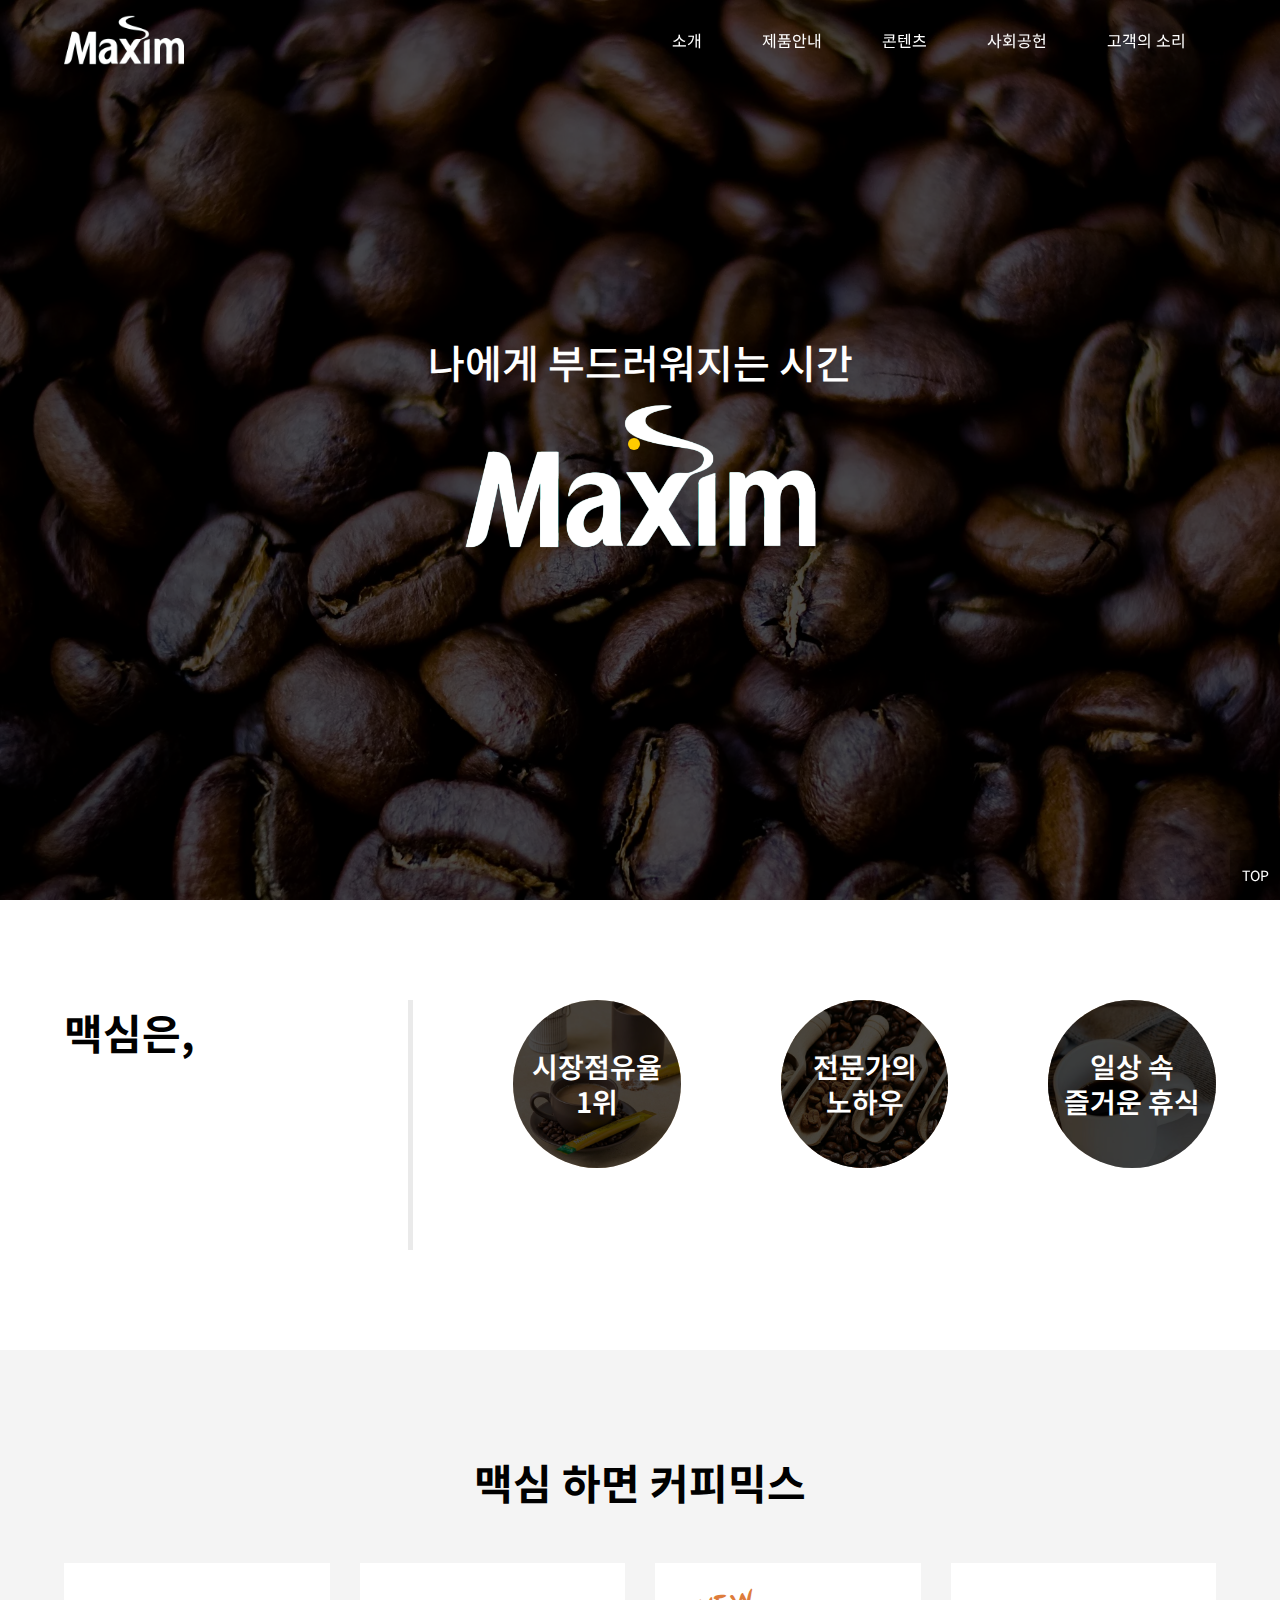
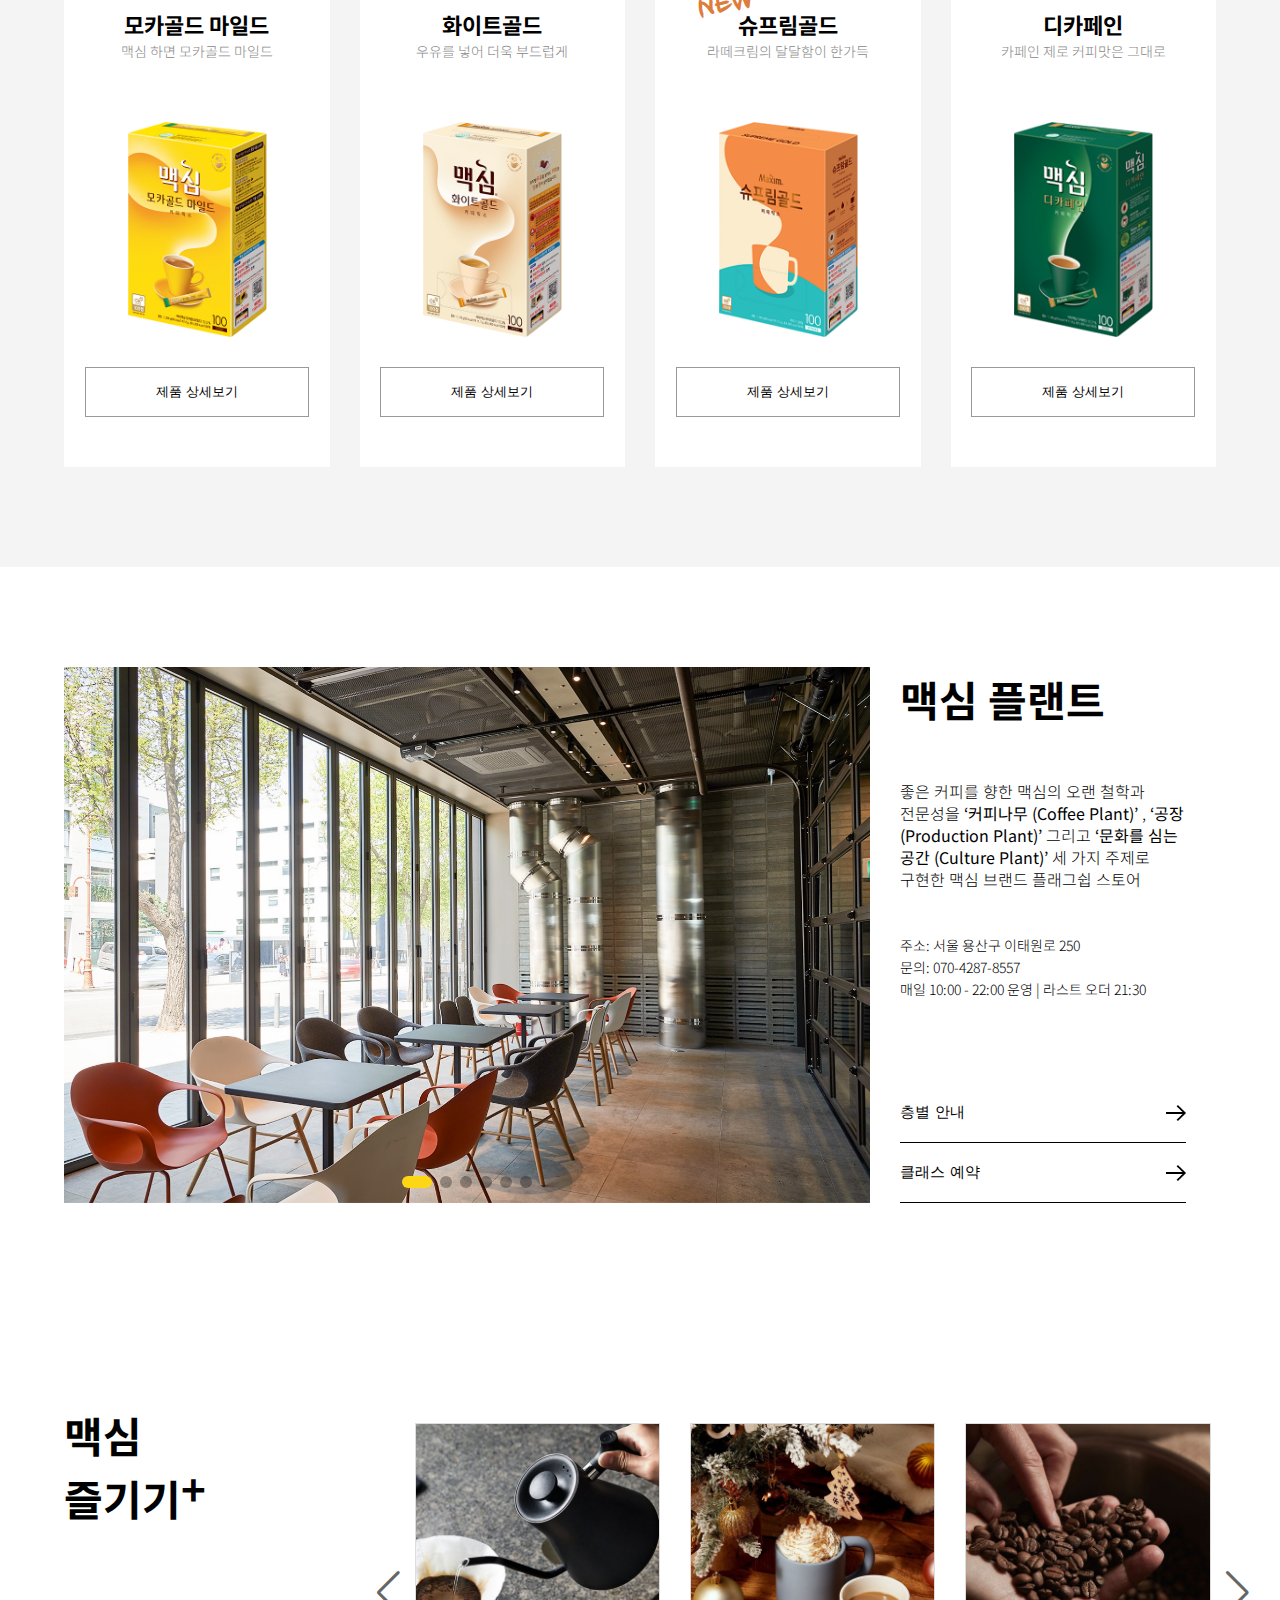
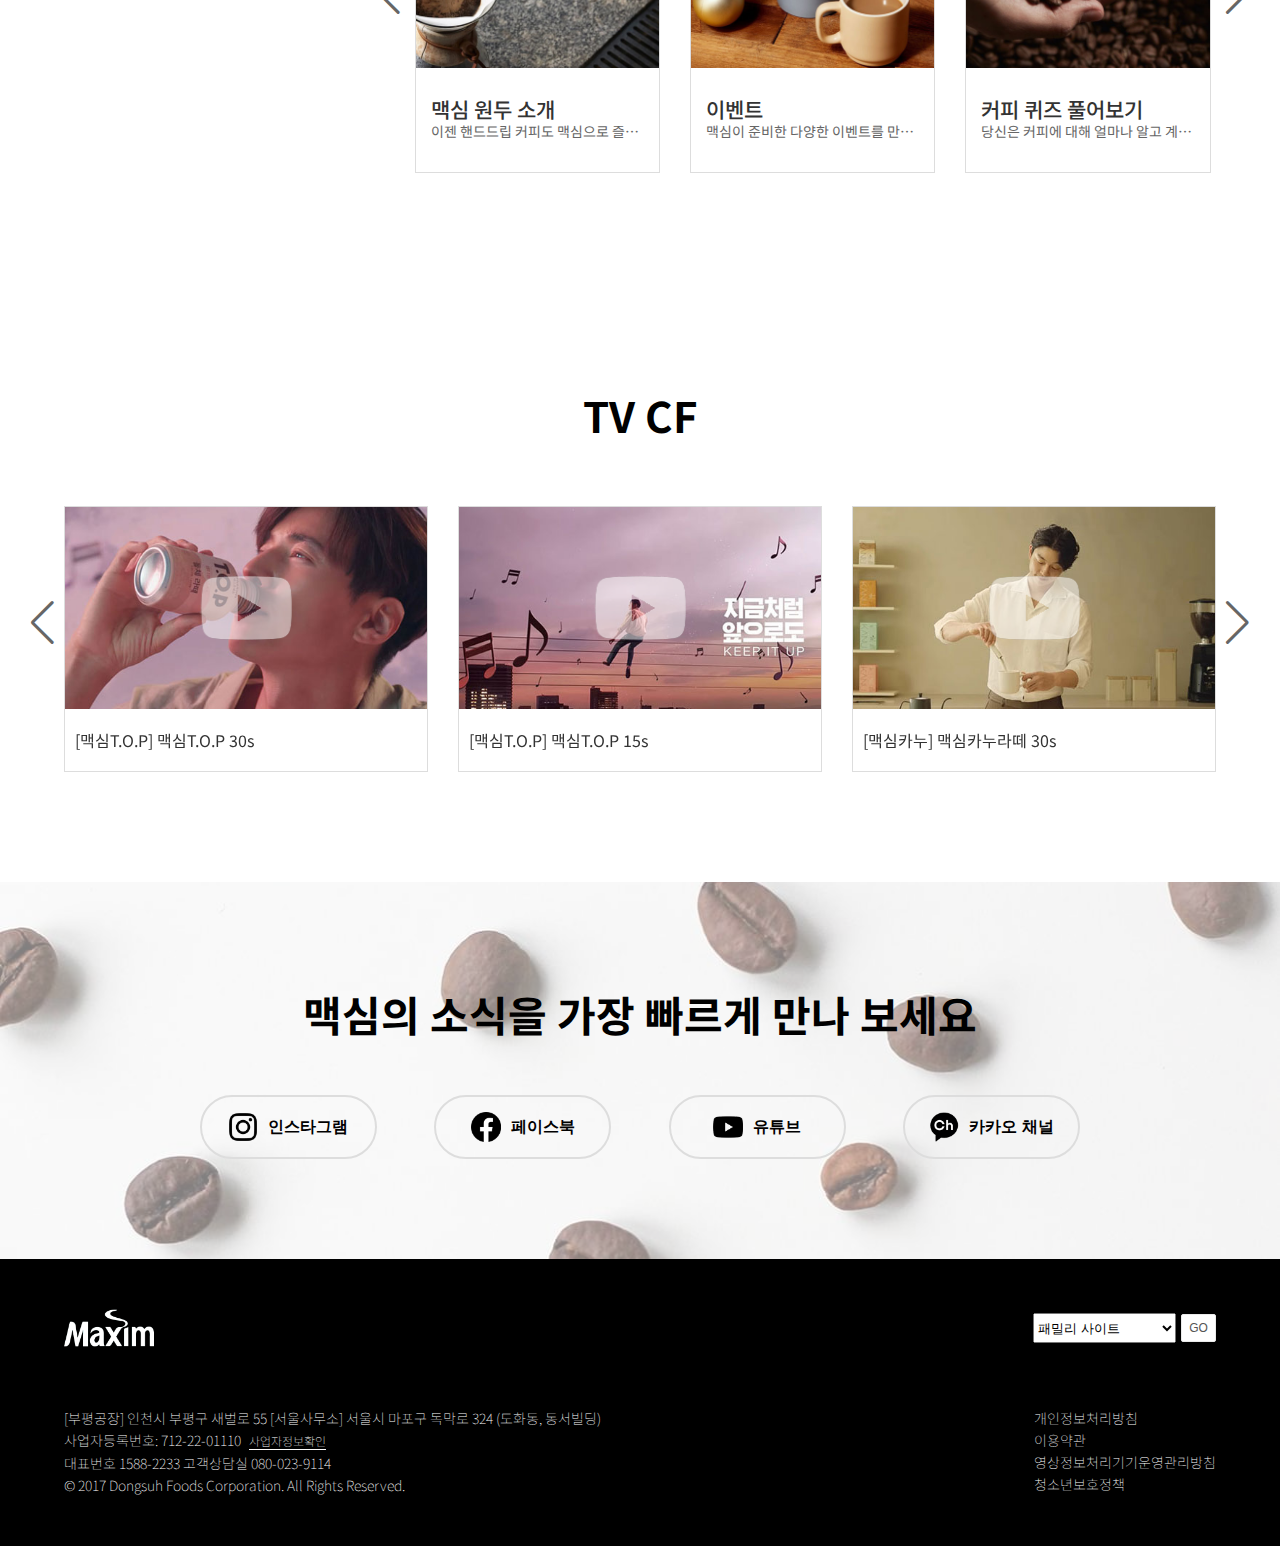
<file: maxim/index.html>
<!DOCTYPE html>
<html lang="en">
<head>
    <meta charset="UTF-8">
    <meta http-equiv="X-UA-Compatible" content="IE=edge">
    <meta name="viewport" content="width=device-width, initial-scale=1.0">
    <title>맥심</title>
    <!-- 스와이퍼 -->
    <link rel="stylesheet" href="https://cdn.jsdelivr.net/npm/swiper@8/swiper-bundle.min.css"/>
    
    <!-- 폰트 -->
    <link href="https://fonts.googleapis.com/css2?family=Noto+Sans+KR:wght@100;300;400;500;700;900&display=swap" rel="stylesheet">
    <link href="https://fonts.googleapis.com/css2?family=Nanum+Brush+Script&display=swap" rel="stylesheet">
    <!-- 
        font-family: 'Noto Sans KR', sans-serif;
        font-family: 'Nanum Brush Script', cursive;
     -->

     <link rel="stylesheet" href="style.css">
</head>
<body>
    <header>
        <div class="container">
            <h1 class="logo"><a href="#"><img src="img/logo_black.png" alt="로고"></a></h1>
            <ul class="gnb">
                <li class="gnb_list">소개
                    <ul class="subgnb">
                        <a href=""><li class="subgnb_list">맥심</li></a>
                        <a href=""><li class="subgnb_list">동서식품</li></a>
                    </ul>
                </li>
                <li class="gnb_list">제품안내
                    <ul class="subgnb">
                        <a href=""><li class="subgnb_list">커피믹스</li></a>
                        <a href=""><li class="subgnb_list">캔커피</li></a>
                        <a href=""><li class="subgnb_list">인스턴트 원두커피</li></a>
                        <a href=""><li class="subgnb_list">원두(분쇄)커피</li></a>
                    </ul>
                </li>
                <li class="gnb_list">콘텐츠
                    <ul class="subgnb">
                        <a href=""><li class="subgnb_list">뉴스</li></a>
                        <a href=""><li class="subgnb_list">이벤트</li></a>
                        <a href=""><li class="subgnb_list">동영상 레시피</li></a>
                        <a href=""><li class="subgnb_list">TV CF</li></a>
                        <a href=""><li class="subgnb_list">웹 매거진</li></a>
                        <a href=""><li class="subgnb_list">커피 클래스</li></a>
                        <a href=""><li class="subgnb_list">커피 테이스트</li></a>
                    </ul>
                </li>
                <li class="gnb_list">사회공헌
                    <ul class="subgnb">
                        <a href=""><li class="subgnb_list">동서문학상</li></a>
                        <a href=""><li class="subgnb_list">동서식품 장학회</li></a>
                        <a href=""><li class="subgnb_list">꿈의 도서관</li></a>
                    </ul>
                </li>
                <li class="gnb_list">고객의 소리
                    <ul class="subgnb">
                        <a href=""><li class="subgnb_list">FAQ</li></a>
                        <a href=""><li class="subgnb_list">제품 관련 문의</li></a>
                        <a href=""><li class="subgnb_list">기타 문의</li></a>
                    </ul>
                </li>
            </ul>
        </div>
    </header>
    <section class="section section1 main">
        <div class="bg_dark"></div>
        <div class="text_box">
            <p>나에게 부드러워지는 시간</p>
            <img src="img/logo_black.png" alt="로고">
        </div>
    </section>

    <section class="section section2">
        <div class="container">
            <div class="left">
                <div class="section_t">
                    <h1>맥심은,</h1>
                </div>
            </div>
            <div class="right">
                <div class="item item1">
                    <div class="img_box">
                        <img src="img/info1.jpg" alt="커피">
                        <div class="text">시장점유율<br>1위</div>
                    </div>
                </div>
                <div class="item item2">
                    <div class="img_box">
                        <img src="img/info2.jpg" alt="커피콩">
                        <div class="text">전문가의<br>노하우</div>
                    </div>
                </div>
                <div class="item item3">
                    <div class="img_box">
                        <img src="img/info3.jpg" alt="커피">
                        <div class="text">일상 속<br>즐거운 휴식</div>
                    </div>
                </div>
            </div>
        </div>
    </section>

    <section class="section section3">
        <div class="container">
            <div class="section_t">
                <h1>맥심 하면 커피믹스</h1>
            </div>
            <div class="box_group">
                <div class="box box1">
                    <h2>모카골드 마일드</h2>
                    <p class="text">맥심 하면 모카골드 마일드</p>
                    <img src="img/product1.png" alt="제품">
                    <button class="btn_more">
                        <div class="btn_bg"></div>
                        <p>제품 상세보기</p>
                    </button>
                </div>
                <div class="box box2">
                    <h2>화이트골드</h2>
                    <p class="text">우유를 넣어 더욱 부드럽게</p>
                    <img src="img/product2.png" alt="제품">
                    <button class="btn_more">
                        <div class="btn_bg"></div>
                        <p>제품 상세보기</p>
                    </button>
                </div>
                <div class="box box3">
                    <h2>
                        <p class="new">NEW</p>
                        슈프림골드
                    </h2>
                    <p class="text">라떼크림의 달달함이 한가득</p>
                    <img src="img/product3.png" alt="제품">
                    <button class="btn_more">
                        <div class="btn_bg"></div>
                        <p>제품 상세보기</p>
                    </button>
                </div>
                <div class="box box4">
                    <h2>디카페인</h2>
                    <p class="text">카페인 제로 커피맛은 그대로</p>
                    <img src="img/product4.png" alt="제품">
                    <button class="btn_more">
                        <div class="btn_bg"></div>
                        <p>제품 상세보기</p>
                    </button>
                </div>
            </div>
        </div>
        <div class="s3_modal_group">
            <div class="s3_modal s3_modal1">
                <div class="btn_close">
                    <div class="bar bar1"></div>
                    <div class="bar bar2"></div>
                </div>
                <div class="row row1">
                    <div class="left">
                        <div class="img_box">
                            <img src="img/product1.png" alt="제품사진">
                        </div>
                    </div>
                    <div class="right">
                        <div class="modal_title">
                            <h2>모카골드 마일드</h2>
                            <p class="p text">누구나 맥심 하면 가장 먼저 떠올릴 제품. 고급 마일드 커피원두를 원하는 소비자들에게 진정한 부드러움을 느낄 수 있도록 해 줍니다. 우유에 함유된 순수 단백질 '카제인'과 코코넛 오일 원료의 크리머로 깊고 풍부한 맛을 냅니다.</p>
                        </div>
                        <div class="info_group">
                            <div class="info1">
                                <h4>영양정보</h4>
                                <div class="p_group">
                                    <p><span class="bold">나트륨</span> 10mg 1%</p>
                                    <p><span class="bold">탄수화물</span> 9g 3%</p>
                                    <p><span class="bold">당류</span> 6g 6%</p>
                                    <p><span class="bold">지방</span> 1.6g 3%</p>
                                    <p><span class="bold">트랜스지방</span> 0g</p>
                                    <p><span class="bold">포화지방</span> 1.6g 11%</p>
                                    <p><span class="bold">콜레스테롤</span> 0mg 0%</p>
                                    <p><span class="bold">단백질</span> 0g 0%</p>
                                </div>
                            </div>
                            <br>
                            <div class="info2">
                                <h4>원재료명</h4>
                                <p>설탕, 식물성크림[물엿, 식물성경화유지{코코넛 오일(인도네시아산, 필리핀산)}, 카제인, 제이인산칼륨, 제삼인산칼슘], 커피(커피원두: 페루산 35%, 콜롬비아산 20%), 우유 함유</p>
                            </div>
                        </div>
                    </div>
                </div>
                <div class="row row2">
                    <iframe width="560" height="315" src="https://www.youtube.com/embed/Z7m-75ns1-k" title="YouTube video player" frameborder="0" allow="accelerometer; autoplay; clipboard-write; encrypted-media; gyroscope; picture-in-picture" allowfullscreen></iframe>
                </div>
            </div>
            <div class="s3_modal s3_modal2">
                <div class="btn_close">
                    <div class="bar bar1"></div>
                    <div class="bar bar2"></div>
                </div>
                <div class="row row1">
                    <div class="left">
                        <div class="img_box">
                            <img src="img/product2.png" alt="제품사진">
                        </div>
                    </div>
                    <div class="right">
                        <div class="modal_title">
                            <h2>화이트골드</h2>
                            <p class="p text">'연아커피'로도 유명한 제품. 우유가 들어가 더욱 고소하고 부드러우면서도, 그에 맞는 원두를 SPR 공법으로 로스팅하여 커피 본연의 맛을 잃지 않았습니다. 설탕의 흡수율을 줄이는 자일로스 슈거와 무지방 우유를 이용하여 맛과 건강 모두를 챙길 수 있는 제품입니다.</p>
                        </div>
                        <div class="info_group">
                            <div class="info1">
                                <h4>영양정보</h4>
                                <div class="p_group">
                                    <p><span class="bold">나트륨</span> 10mg 1%</p>
                                    <p><span class="bold">탄수화물</span> 9g 3%</p>
                                    <p><span class="bold">당류</span> 6g 6%</p>
                                    <p><span class="bold">지방</span> 1.6g 3%</p>
                                    <p><span class="bold">트랜스지방</span> 0g</p>
                                    <p><span class="bold">포화지방</span> 1.6g 11%</p>
                                    <p><span class="bold">콜레스테롤</span> 0mg 0%</p>
                                    <p><span class="bold">단백질</span> 0g 0%</p>
                                </div>
                            </div>
                            <br>
                            <div class="info2">
                                <h4>원재료명</h4>
                                <p>설탕, 식물성크림[물엿, 식물성경화유지{코코넛 오일(인도네시아산, 필리핀산)}, 카제인, 제이인산칼륨, 제삼인산칼슘], 커피(커피원두: 페루산 35%, 콜롬비아산 20%), 우유 함유</p>
                            </div>
                        </div>
                    </div>
                </div>
                <div class="row row2">
                    <iframe width="560" height="315" src="https://www.youtube.com/embed/dren6bMxd_I" title="YouTube video player" frameborder="0" allow="accelerometer; autoplay; clipboard-write; encrypted-media; gyroscope; picture-in-picture" allowfullscreen></iframe>
                </div>
            </div>
            <div class="s3_modal s3_modal3">
                <div class="btn_close">
                    <div class="bar bar1"></div>
                    <div class="bar bar2"></div>
                </div>
                <div class="row row1">
                    <div class="left">
                        <div class="img_box">
                            <img src="img/product3.png" alt="제품사진">
                        </div>
                    </div>
                    <div class="right">
                        <div class="modal_title">
                            <h2>슈프림골드</h2>
                            <p class="p text">9년 만에 출시한 맥심의 커피믹스 신제품. 다크로스팅한 원두로 커피 맛과 향의 강도를 높이고 신선한 라떼크림을 더해 더 깊고 부드러우면서 달콤함까지 더했습니다.</p>
                        </div>
                        <div class="info_group">
                            <div class="info1">
                                <h4>영양정보</h4>
                                <div class="p_group">
                                    <p><span class="bold">나트륨</span> 10mg 1%</p>
                                    <p><span class="bold">탄수화물</span> 9g 3%</p>
                                    <p><span class="bold">당류</span> 6g 6%</p>
                                    <p><span class="bold">지방</span> 1.6g 3%</p>
                                    <p><span class="bold">트랜스지방</span> 0g</p>
                                    <p><span class="bold">포화지방</span> 1.6g 11%</p>
                                    <p><span class="bold">콜레스테롤</span> 0mg 0%</p>
                                    <p><span class="bold">단백질</span> 0g 0%</p>
                                </div>
                            </div>
                            <br>
                            <div class="info2">
                                <h4>원재료명</h4>
                                <p>설탕, 식물성크림[물엿, 식물성경화유지{코코넛 오일(인도네시아산, 필리핀산)}, 카제인, 제이인산칼륨, 제삼인산칼슘], 커피(커피원두: 페루산 35%, 콜롬비아산 20%), 우유 함유</p>
                            </div>
                        </div>
                    </div>
                </div>
                <div class="row row2">
                    <iframe width="560" height="315" src="https://www.youtube.com/embed/phm8lY7QUio" title="YouTube video player" frameborder="0" allow="accelerometer; autoplay; clipboard-write; encrypted-media; gyroscope; picture-in-picture" allowfullscreen></iframe>
                </div>
            </div>
            <div class="s3_modal s3_modal4">
                <div class="btn_close">
                    <div class="bar bar1"></div>
                    <div class="bar bar2"></div>
                </div>
                <div class="row row1">
                    <div class="left">
                        <div class="img_box">
                            <img src="img/product4.png" alt="제품사진">
                        </div>
                    </div>
                    <div class="right">
                        <div class="modal_title">
                            <h2>디카페인</h2>
                            <p class="p text">커피 고유의 맛과 향은 그대로 지니고 있으면서, 최첨단 카페인 제거공법인 탄소 이용 초임계 추출법 공정으로 카페인을 제거했습니다. 커피 고유의 맛과 향을 그대로 지니고 있어 카페인에 민감한 소비자분들도 부담 없이 즐기실 수 있습니다.</p>
                        </div>
                        <div class="info_group">
                            <div class="info1">
                                <h4>영양정보</h4>
                                <div class="p_group">
                                    <p><span class="bold">나트륨</span> 10mg 1%</p>
                                    <p><span class="bold">탄수화물</span> 9g 3%</p>
                                    <p><span class="bold">당류</span> 6g 6%</p>
                                    <p><span class="bold">지방</span> 1.6g 3%</p>
                                    <p><span class="bold">트랜스지방</span> 0g</p>
                                    <p><span class="bold">포화지방</span> 1.6g 11%</p>
                                    <p><span class="bold">콜레스테롤</span> 0mg 0%</p>
                                    <p><span class="bold">단백질</span> 0g 0%</p>
                                </div>
                            </div>
                            <br>
                            <div class="info2">
                                <h4>원재료명</h4>
                                <p>설탕, 식물성크림[물엿, 식물성경화유지{코코넛 오일(인도네시아산, 필리핀산)}, 카제인, 제이인산칼륨, 제삼인산칼슘], 커피(커피원두: 페루산 35%, 콜롬비아산 20%), 우유 함유</p>
                            </div>
                        </div>
                    </div>
                </div>
                <div class="row row2">
                    <iframe width="560" height="315" src="https://www.youtube.com/embed/RutvSOI3fOU" title="YouTube video player" frameborder="0" allow="accelerometer; autoplay; clipboard-write; encrypted-media; gyroscope; picture-in-picture" allowfullscreen></iframe>
                </div>
            </div>
        </div>
    </section>

    <section class="section section4">
        <div class="container">
            <div class="cont_wrap">
                <div class="swiper plant_swiper">
                    <div class="swiper-wrapper">
                      <div class="swiper-slide"><img src="img/plant1.jpg" alt="맥심플랜트"></div>
                      <div class="swiper-slide"><img src="img/plant2.jpg" alt="맥심플랜트"></div>
                      <div class="swiper-slide"><img src="img/plant3.jpg" alt="맥심플랜트"></div>
                      <div class="swiper-slide"><img src="img/plant4.jpg" alt="맥심플랜트"></div>
                      <div class="swiper-slide"><img src="img/plant5.jpg" alt="맥심플랜트"></div>
                      <div class="swiper-slide"><img src="img/plant6.jpg" alt="맥심플랜트"></div>
                      ...
                    </div>

                    <div class="swiper-pagination"></div>
                </div>
                <div class="right">
                    <div class="text_box">
                        <div class="section_t">
                            <h1>맥심 플랜트</h1>
                        </div>
                        <p class="text">
                            좋은 커피를 향한 맥심의 오랜 철학과 전문성을
                            <strong>‘커피나무 (Coffee Plant)’</strong> , <strong>‘공장 (Production Plant)’</strong> 그리고 <strong>‘문화를 심는 공간 (Culture Plant)’</strong>
                            세 가지 주제로 구현한 맥심 브랜드 플래그쉽 스토어
                            <br><br><br>
                            <div class="plant_info">
                                주소: 서울 용산구 이태원로 250<br>
                                문의: 070-4287-8557<br>
                                매일 10:00 - 22:00 운영 | 라스트 오더 21:30
                            </div>
                        </p>
                    </div>
                    <div class="btn_group">
                        <button class="btn btn_floor">층별 안내<img src="img/btn_arrow_next.png" alt="화살표"></span></button>
                        <button class="btn btn_reserve">클래스 예약<img src="img/btn_arrow_next.png" alt="화살표"></span></button>
                    </div>
                </div>
            </div>
        </div>
    </section>

    <section class="section section5">
        <div class="container">
            <div class="left">
                <div class="section_t">
                    <h1><span>맥심<br>즐기기</span><span class="plus_icon">+</span></h1>
                </div>
            </div>
            <div class="right">
                <div class="swiper maximplus_swiper">
                    <div class="swiper-wrapper">
                        <div class="swiper-slide">
                            <div class="img_box"><img src="img/maximplus_1.jpg" alt=""></div>
                            <div class="text_box">
                                <h2>맥심 원두 소개</h2>
                                <p>이젠 핸드드립 커피도 맥심으로 즐기자!</p>
                            </div>
                        </div>
                        <div class="swiper-slide">
                            <div class="img_box"><img src="img/maximplus_2.jpg" alt=""></div>
                            <div class="text_box">
                                <h2>이벤트</h2>
                                <p>맥심이 준비한 다양한 이벤트를 만나 보세요.</p>
                            </div>
                        </div>
                        <div class="swiper-slide">
                            <div class="img_box"><img src="img/maximplus_3.jpg" alt=""></div>
                            <div class="text_box">
                                <h2>커피 퀴즈 풀어보기</h2>
                                <p>당신은 커피에 대해 얼마나 알고 계신가요?</p>
                            </div>
                        </div>
                        <div class="swiper-slide">
                            <div class="img_box"><img src="img/maximplus_4.jpg" alt=""></div>
                            <div class="text_box">
                                <h2>맥심 레시피</h2>
                                <p>맥심 커피믹스로 만들 수 있는 디저트는?</p>
                            </div>
                        </div>
                    </div>
                </div>
                <div class="swiper-button-prev maximplus"></div>
                <div class="swiper-button-next maximplus"></div>
            </div>
        </div>
    </section>
    <section class="section section6">
        <div class="container">
            <div class="section_t">
                <h1>TV CF</h1>
            </div>
            <div class="swiper cf_swiper">
                <div class="swiper-wrapper">
                    <div class="swiper-slide">
                        <a href="https://youtu.be/Sbgb1dpNBvM" target="_blank">
                            <div class="img_box">
                                <img class="thumbnail" src="img/cf_thumb01.jpg" alt="썸네일">
                                <div class="play_icon">
                                    <img class="btn_nothover" src="img/btn_play.png" alt="플레이버튼">
                                    <img class="btn_hover" src="img/btn_play_red.png" alt="플레이버튼">
                                </div>
                            </div>
                            <div class="text_box">
                                <p>[맥심T.O.P] 맥심T.O.P 30s</p>
                            </div>
                        </a>
                    </div>
                    <div class="swiper-slide">
                        <a href="https://youtu.be/QiJHMBnN6R4" target="_blank">
                            <div class="img_box">
                                <img class="thumbnail" src="img/cf_thumb02.jpg" alt="썸네일">
                                <div class="play_icon">
                                    <img class="btn_nothover" src="img/btn_play.png" alt="플레이버튼">
                                    <img class="btn_hover" src="img/btn_play_red.png" alt="플레이버튼">
                                </div>
                            </div>
                            <div class="text_box">
                                <p>[맥심T.O.P] 맥심T.O.P 15s</p>
                            </div>
                        </a>
                    </div>
                    <div class="swiper-slide">
                        <a href="https://youtu.be/dhGfRFbNLjo" target="_blank">
                            <div class="img_box">
                                <img class="thumbnail" src="img/cf_thumb03.jpg" alt="썸네일">
                                <div class="play_icon">
                                    <img class="btn_nothover" src="img/btn_play.png" alt="플레이버튼">
                                    <img class="btn_hover" src="img/btn_play_red.png" alt="플레이버튼">
                                </div>
                            </div>
                            <div class="text_box">
                                <p>[맥심카누] 맥심카누라떼 30s</p>
                            </div>
                        </a>
                    </div>
                    <div class="swiper-slide">
                        <a href="https://youtu.be/Jp_xSGreeo0" target="_blank">
                            <div class="img_box">
                                <img class="thumbnail" src="img/cf_thumb04.jpg" alt="썸네일">
                                <div class="play_icon">
                                    <img class="btn_nothover" src="img/btn_play.png" alt="플레이버튼">
                                    <img class="btn_hover" src="img/btn_play_red.png" alt="플레이버튼">
                                </div>
                            </div>
                            <div class="text_box">
                                <p>[맥심카누] 맥심카누라떼 15s</p>
                            </div>
                        </a>
                    </div>
                    <div class="swiper-slide">
                        <a href="https://youtu.be/Z7m-75ns1-k" target="_blank">
                            <div class="img_box">
                                <img class="thumbnail" src="img/cf_thumb05.jpg" alt="썸네일">
                                <div class="play_icon">
                                    <img class="btn_nothover" src="img/btn_play.png" alt="플레이버튼">
                                    <img class="btn_hover" src="img/btn_play_red.png" alt="플레이버튼">
                                </div>
                            </div>
                            <div class="text_box">
                                <p>[맥심] 맥심모카골드 30s</p>
                            </div>
                        </a>
                    </div>
                    <div class="swiper-slide">
                        <a href="https://youtu.be/Xypj0WQC6iM" target="_blank">
                            <div class="img_box">
                                <img class="thumbnail" src="img/cf_thumb06.jpg" alt="썸네일">
                                <div class="play_icon">
                                    <img class="btn_nothover" src="img/btn_play.png" alt="플레이버튼">
                                    <img class="btn_hover" src="img/btn_play_red.png" alt="플레이버튼">
                                </div>
                            </div>
                            <div class="text_box">
                                <p>[맥심] 맥심모카골드 15s</p>
                            </div>
                        </a>
                    </div>
                </div>
            </div>
            <div class="swiper-button-prev tvcf"></div>
            <div class="swiper-button-next tvcf"></div>
        </div>
    </section>

    <section class="section section7">
        <div class="light_bg"></div>
        <div class="container">
            <div class="section_t">
                <h1>맥심의 소식을 가장 빠르게 만나 보세요</h1>
            </div>
            <div class="sns_group">
                <a href="https://www.instagram.com/maxim_coffee_mix/" target="_blank">
                    <button class="sns">
                        <span class="icon"><img src="img/sns_instagram.png" alt="인스타그램"></span>
                        <span>인스타그램</span>
                    </button>
                </a>
                <a href="https://www.facebook.com/maximcoffeemix/" target="_blank">
                    <button class="sns">
                        <span class="icon"><img src="img/sns_facebook.png" alt="페이스북"></span>
                        <span>페이스북</span>
                    </button>
                </a>
                <a href="https://www.youtube.com/channel/UCbyV_HczPmqn2LthdcBIl2Q" target="_blank">
                    <button class="sns">
                        <span class="icon"><img src="img/sns_youtube.png" alt="유튜브"></span>
                        <span>유튜브</span>
                    </button>
                </a>
                <a href="https://pf.kakao.com/_cxnLzq" target="_blank">
                    <button class="sns">
                        <span class="icon"><img src="img/sns_kakao.png" alt="카카오채널"></span>
                        <span>카카오 채널</span>
                    </button>
                </a>
            </div>
        </div>
    </section>

    <footer>
        <div class="container">
            <div class="row row1">
                <div class="logo"><img src="img/logo_black.png" alt="로고"></div>
                <div class="select_group">
                    <select name="패밀리사이트" id="familySite">
                        <option>패밀리 사이트</option>
                        <option>(주)동서</option>
                        <option>삶의향기 동서문학상</option>
                        <option>맥심 플랜트</option>
                        <option>맥심 도슨트</option>
                    </select>
                    <button class="btn_familysite">GO</button>
                </div>
            </div>
            <div class="row row2">
                <div class="left">
                    <p>
                        <span>[부평공장] 인천시 부평구 새벌로 55</span> <span>[서울사무소] 서울시 마포구 독막로 324 (도화동, 동서빌딩)</span>
                        <br>
                        <span>사업자등록번호: 712-22-01110</span> <span class="owner_info"><a href="#">사업자정보확인</a></span>
                        <br>
                        <span>대표번호 1588-2233</span> <span>고객상담실 080-023-9114</span>
                        <br>
                        © 2017 Dongsuh Foods Corporation. All Rights Reserved.
                    </p>
                </div>
                <div class="right">
                    <ul class="info">
                        <li><a href="">개인정보처리방침</a></li>
                        <li><a href="">이용약관</a></li>
                        <li><a href="">영상정보처리기기운영관리방침</a></li>
                        <li><a href="">청소년보호정책</a></li>
                    </ul>
                </div>
            </div>
        </div>
    </footer>
    <!-- 커서 -->
    <div class="cursor"></div>
    <!-- 탑버튼 -->
    <div class="btn_top">TOP</div>
    <!-- 전체 어두운 백그라운드 -->
    <div class="dark_bg"></div>
</body>
<script src="https://code.jquery.com/jquery-3.6.1.min.js"></script>
<script src="https://cdn.jsdelivr.net/npm/swiper@8/swiper-bundle.min.js"></script>

<script>
    sc = $(window).scrollTop()
    // 헤더 서브gnb
    $(".gnb_list").mouseenter(function(){
        gnbHover = $(this).index()
        $(".gnb_list").eq(gnbHover).find(".subgnb").stop().slideDown()
        $(".gnb_list").not( $(".gnb_list").eq(gnbHover) ).find(".subgnb").stop().slideUp()
    })
    $(".gnb_list").mouseleave(function(){
        $(".subgnb").stop().slideUp()
    })

    // 커서모양
    $(window).on("mousemove",function(cur){
        _x = cur.clientX
        _y = cur.clientY
        $(".cursor").css({top:_y, left:_x})
    })
    $("button").mouseenter(function(){
        $(".cursor").addClass("hover")
    })
    $("button").mouseleave(function(){
        $(".cursor").removeClass("hover")
    })
    $(".section7 a").mouseenter(function(){
        $(".cursor").addClass("hover")
    })
    $(".section7 a").mouseleave(function(){
        $(".cursor").removeClass("hover")
    })

    // 헤더 색 바뀌게
    $(window).scroll(function(){
        sc = $(window).scrollTop()
        if(sc > 1){
            $("header").css({backgroundColor:"white"})
            $("header").addClass("invert")
        }else{
            $("header").css({backgroundColor:"transparent"})
            $("header").removeClass("invert")
        }
    })

    // 탑버튼
    $(window).scroll(function(){
        sc = $(window).scrollTop()
        if(sc > 600){
            $(".btn_top").stop().fadeIn()
        }else{
            $(".btn_top").stop().fadeOut()
        }
    })
    $(".btn_top").click(function(){
        sc = $(window).scrollTop()
        $("html, body").animate({scrollTop:0}, 400)
    })

    // 섹션3 (커피믹스) 모달창
    $(".section3 .box1 .btn_more").click(function(){
        $(".s3_modal1").stop().fadeIn()
        $(".dark_bg").stop().fadeIn()
    })
    $(".section3 .box2 .btn_more").click(function(){
        $(".s3_modal2").stop().fadeIn()
        $(".dark_bg").stop().fadeIn()
    })
    $(".section3 .box3 .btn_more").click(function(){
        $(".s3_modal3").stop().fadeIn()
        $(".dark_bg").stop().fadeIn()
    })
    $(".section3 .box4 .btn_more").click(function(){
        $(".s3_modal4").stop().fadeIn()
        $(".dark_bg").stop().fadeIn()
    })
    $(".s3_modal .btn_close, dark_bg").click(function(){
        $(".s3_modal").stop().fadeOut()
        $(".dark_bg").stop().fadeOut()
    })

    // 맥심플랜트 스와이퍼
    var swiper = new Swiper('.plant_swiper', {
    loop: true,
    slidesPerView: 1,
    autoplay: true,
    speed: 500,
    pagination: {
          el: ".swiper-pagination",
          clickable : true
        }
    });

    // 맥심즐기기 슬라이드
    var swiper = new Swiper('.maximplus_swiper', {
    loop: true,
    slidesPerView: 3,
    spaceBetween: 30,
    navigation: {
        nextEl: '.swiper-button-next.maximplus',
        prevEl: '.swiper-button-prev.maximplus',
    },
    breakpoints: {
        0: {slidesPerView: 1},
        800: {slidesPerView: 2},
        1080: {slidesPerView: 3}
    }
    });

    // TV CF 슬라이드
    var swiper = new Swiper('.cf_swiper', {
    loop: true,
    slidesPerView: 3,
    spaceBetween: 30,
    autoplay: true,
    navigation: {
        nextEl: '.swiper-button-next.tvcf',
        prevEl: '.swiper-button-prev.tvcf',
    },
    breakpoints: {
        0: {slidesPerView: 1},
        600: {slidesPerView: 2},
        1080: {slidesPerView: 3},
        1450: {slidesPerView: 4},
    }
    });
</script>
</html>
</file>
<file: maxim/style.css>
* {margin: 0; padding: 0; position: relative;}
img {display: block;}
li, ol, ul {list-style: none;}
a {text-decoration: none; color: inherit;}
body {
    font-family: 'Noto Sans KR', sans-serif;
    font-size: 14px;
    line-height: 22px;
}
::selection {
    background-color: #ffcc00;
    color: white;
}

/* 공통 */
section {
    width: 100%;
    padding: 100px 0;
    box-sizing: border-box;
}
.container {
    width: 90%; max-width: 1400px; margin: 0 auto;
}
.section_t {margin-bottom: 50px;}
.section_t h1 {
    font-size: 42px;
    line-height: 1.5em;
    text-transform: uppercase;
}
button {cursor: pointer;}

/* 상단 */
header {
    position: fixed;
    top: 0; left: 0; z-index: 100;
    width: 100%; height: 80px;
    transition: 0.5s;
}
header .container {
    height: 100%;
    display: flex;
    justify-content: space-between;
}
header .logo {
    height: 100%;
    display: flex;
    align-items: center;
}
header .logo img {
    width: 120px;
    filter: invert(1);
}
header .gnb {
    height: 100%;
    display: flex;
}
.gnb_list {
    height: 100%;
    color: white;
    display: flex;
    justify-content: center;
    align-items: center;
    padding: 0 30px;
    font-size: 16px;
    cursor: pointer;
}
header.invert {box-shadow: 0 0 3px rgba(0,0,0,0.3);}
header.invert .logo img {filter: invert(0);}
header.invert .gnb_list {color: black;}

.gnb_list::after {
    content: '';
    display: block;
    position: absolute;
    bottom: 20px; left: 20%;
    width: 60%; height: 4px;
    background-color: white;
    transform: scaleX(0);
    transition: transform 0.5s;
}
.gnb_list:hover::after {
    transform: scaleX(1);
}
.subgnb {
    position: absolute;
    top: 100%; left: -20%;
    background-color: white;
    color: #333333;
    width: 140%;
    box-sizing: border-box;
    display: none;
}
.subgnb_list {
    text-align: center;
    padding: 10px 10px;
    box-sizing: border-box;
    font-size: 15px;
    font-weight: 300;
}
.subgnb_list:hover {background-color: #f4f4f4;}
header.invert .gnb_list::after {background-color: #333333;}
header.invert .subgnb {box-shadow: 0 2px 3px -1px rgba(0,0,0,0.3);}

/* 메인 */
.main {
    height: 100vh;
    background-image: url(img/main.jpg);
    background-position: center center;
    background-size: cover;
    padding: 0;
}
.main .bg_dark {
    position: absolute;
    top: 0; left: 0; z-index: 1;
    width: 100%; height: 100vh;
    background-color: rgba(0,0,0,0.7);
}
.main .text_box {
    position: absolute;
    top: 50%; left: 50%; z-index: 2;
    transform: translate(-50%, -50%);
}
.main p {
    color: white;
    font-size: 40px;
    margin-bottom: 30px;
    font-weight: 500;
    text-align: center;
}
.main .text_box img {
    width: 350px;
    filter: invert(1);
    margin: 0 auto;
}

/* 1 */
.section2 {height: 50vh;}
.section2 .container {
    height: 100%;
    display: flex;
}
.section2 .left {
    width: 30%;
    border-right: 5px solid #eaeaea;
}
.section2 .right {
    width: 70%;
    display: flex;
    justify-content: space-between;
}
.section2 .item {margin-left: 100px;}
.section2 .img_box {
    border-radius: 50%;
    overflow: hidden;
}
.section2 .item img {width: 100%;}
.section2 .item .text {
    width: 100%; height: 100%;
    position: absolute;
    top: 0; left: 0;
    display: flex;
    justify-content: center;
    align-items: center;
    font-size: 28px;
    line-height: 1.25em;
    font-weight: 600;
    color: white;
    text-align: center;
    white-space: nowrap;
    background-color: rgba(0,0,0,0.7);
}

/* 3 */
.section3 {
    background-color: #f4f4f4;
}
.section3 .section_t {
    text-align: center;
}
.section3 .box_group {
    display: grid;
    grid-template-columns: repeat(4,1fr);
    gap: 30px;
}
.section3 .box {
    width: 100%;
    background-color: white;
    padding: 50px 20px;
    box-sizing: border-box;
    display: flex;
    justify-content: center;
    align-items: center;
    flex-direction: column;
    transition: 0.3s;
    bottom: 0;
}
.section3 .box:hover {
    box-shadow: 8px 10px 10px -5px rgba(0,0,0,0.3);
    bottom: 20px;
    transition: 0.3s;
}
.section3 .box .new {
    position: absolute;
    top: -18px; left: -40px;
    transform: rotate(-10deg);
    font-family: 'Nanum Brush Script', cursive;
    font-size: 35px;
    color: #de7c3b;
}
.section3 .text {
    font-weight: 300;
    margin: 5px 0 30px;
    color: #888888;
}
.section3 .box h2 {
    font-size: 22px;
}
.section3 .box img {
    width: 140px;
    margin: 30px 0;
}
.section3 .btn_more {
    border: 1px solid #999999;
    background-color: white;
    padding: 15px 70px;
    box-sizing: border-box;
    transition: 0.5s;
}
.section3 .btn_bg {
    position: absolute;
    top: 0; left: 0;
    width: 0%; height: 100%;
    transition: 1s;
}
.section3 .btn_more p {
    color: black;
    white-space: nowrap;
}
.section3 .box:nth-child(1) .btn_bg {background-color: #fdd615;}
.section3 .box:nth-child(2) .btn_bg {background-color: #f8ebcc;}
.section3 .box:nth-child(3) .btn_bg {background-color: #f48b47;}
.section3 .box:nth-child(4) .btn_bg {background-color: #005e3f;}
.section3 .box:nth-child(1) .btn_more:hover {border-color: #fdd615;}
.section3 .box:nth-child(2) .btn_more:hover {border-color: #f8ebcc;}
.section3 .box:nth-child(3) .btn_more:hover {border-color: #f48b47;}
.section3 .box:nth-child(4) .btn_more:hover {border-color: #005e3f;}
.section3 .btn_more:hover .btn_bg {width: 100%;}
.section3 .box:nth-child(3) .btn_more:hover p,
.section3 .box:nth-child(4) .btn_more:hover p {color: white;}

/* 3 모달창 */
.s3_modal {
    position: fixed;
    top: 50%; left: 50%; z-index: 120;
    transform: translate(-50%, -50%);
    width: 55%; height: 60vh;
    background-color: white;
    border: 1px solid #eaeaea;
    padding: 50px;
    box-sizing: border-box;
    display: none;
    overflow-y: scroll;
}
.s3_modal::-webkit-scrollbar {width: 10px;}
.s3_modal::-webkit-scrollbar-thumb {border-radius: 4px;}
.s3_modal1::-webkit-scrollbar-thumb {background-color: #fdd615;}
.s3_modal2::-webkit-scrollbar-thumb {background-color: #f8ebcc;}
.s3_modal3::-webkit-scrollbar-thumb {background-color: #f48b47;}
.s3_modal4::-webkit-scrollbar-thumb {background-color: #005e3f;}

.s3_modal .row {width: 100%; height: 100%;}
.s3_modal .btn_close {
    position: absolute;
    top: 10px; right: 10px;
    width: 30px; height: 30px;
    cursor: pointer;
}
.s3_modal .btn_close .bar {
    width: 24px; height: 1px;
    position: absolute;
    top: 50%; left: calc(50% - 12px);
    background-color: black;
}
.s3_modal .btn_close .bar1 {transform: rotate(45deg);}
.s3_modal .btn_close .bar2 {transform: rotate(-45deg);}
.s3_modal .row1 {
    width: 100%;
    height: auto;
    display: flex;
    padding: 50px 0;
}
.s3_modal .row1>div {width: 50%;}
.s3_modal .row1 .left {
    display: flex;
    justify-content: center;
    align-items: center;
}
.s3_modal .left .img_box {width: 60%;}
.s3_modal .left img {width: 100%;}
.s3_modal .row1 .right .text {
    word-break: keep-all;
    color: #333333;
    font-size: 16px;
    font-weight: 400;
    margin-top: 10px;
}
.s3_modal .info1 .p_group {
    display: flex;
    column-gap: 5px;
    flex-wrap: wrap;
    font-size: 13px;
    color: #555555;
}
.s3_modal .info_group .bold {font-weight: 700;}
.s3_modal .info2 {
    font-weight: 300;
    font-size: 13px;
}
.s3_modal .row2 {
    width: 100%;
    height: 100%;
    margin-top: 50px;
    padding-top: 50px;
    border-top: 2px solid #eaeaea;
}
.s3_modal iframe {width: 100%; height: 100%;}
@media(max-width:1080px){
    .s3_modal .row1 {display: block;}
    .s3_modal .row1>div {width: 100%;}
    .s3_modal .left .img_box {
        width: 50%;
        margin-bottom: 30px;
    }
}

/* 플랜트 */
.section4 .cont_wrap {display: flex;}
.section4 .swiper {width: 70%;}
.section4 .swiper-slide img {width: 100%;}
.swiper-pagination-bullet {
    width: 12px;
    height: 12px;
    display: inline-block;
    border-radius: 6px;
    background: black;
    opacity: 0.3;
    transition: 0.3s;
}
.swiper-pagination-bullet-active {
    width: 30px;
    background-color: #fdd615;
    opacity: 1;
}

.section4 .right {
    width: 30%;
    /* background-color: black; */
    display: flex;
    justify-content: space-between;
    flex-direction: column;
    padding: 0 30px;
    box-sizing: border-box;
}
.section4 .text_box h2 {
    font-size: 25px;
    line-height: 32px;
    font-weight: 300;
    margin-bottom: 20px;
}
.section4 .text_box .text {
    font-size: 16px;
    font-weight: 300;
    word-break: keep-all;
}
.section4 .plant_info {
    font-weight: 300;
}
.section4 .btn_group {width: 100%;}
.section4 .btn_group .btn {
    width: 100%;
    display: flex;
    justify-content: space-between;
    align-items: center;
    padding: 20px 0;
    background-color: transparent;
    border: none;
    border-bottom: 1px solid #000;
    font-size: 15px;
}
.section4 .btn img {
    width: 20px;
    transition: 0.5s;
}
.section4 .btn:hover {font-weight: 700;}
.section4 .btn:hover img {
    animation: arrow 1s infinite;
}
@keyframes arrow {
    0% {right: 0;}
    50% {right: 10px;}
    100% {right: 0;}
}

/* 5 */
.section5 .container {display: flex;}
.section5 .left {
    width: 30%;
}
.section5 .left .plus_icon {
    top: -10px;
}
.section5 .right {
    width: 70%;
}
.section5 .swiper-slide {
    width: 33.3%;
    cursor: pointer;
    transition: 0.3s;
    border: 1px solid #dddddd;
    box-sizing: border-box;
    overflow: hidden;
    bottom: 0;
}

.section5 .swiper-slide img {
    width: 100%;
    height: 100%;
    object-fit: cover;
    transition: 0.5s;
}
.section5 .swiper-slide:hover {
    bottom: 20px;
    box-shadow: 8px 10px 10px -5px rgba(0,0,0,0.3);
}
.section5 .text_box {
    background-color: white;
    padding: 30px 15px;
    box-sizing: border-box;
    color: #333333;
}
.section5 .text_box h2 {
    font-weight: 500;
    white-space: nowrap;
    overflow: hidden;
    text-overflow: ellipsis;
}
.section5 .text_box p {
    width: 100%;
    color: #666666;
    white-space: nowrap;
    overflow: hidden;
    text-overflow: ellipsis;
}
.section5 .swiper {padding: 20px 5px 10px;}
.swiper-button-next.maximplus {right: -35px;}
.swiper-button-prev.maximplus {left: -35px;}

/* 6 */
.section6 .section_t {text-align: center;}
.section6 .swiper-slide {
    border: 1px solid #dddddd;
    box-sizing: border-box;
}
.section6 .img_box {
    width: 100%;
    cursor: pointer;
}
.section6 .play_icon {
    position: absolute;
    top: 50%; left: 50%;
    transform: translate(-50%, -50%);
    width: 25%;
}
.section6 .img_box img {width: 100%;}
.section6 .play_icon img {
    opacity: 0.5;
}
.section6 .btn_hover {display: none;}
.section6 .img_box:hover .btn_nothover {display: none;}
.section6 .img_box:hover .btn_hover {
    display: block;
    opacity: 1;
}
.section6 .text_box {
    font-size: 16px;
    padding: 20px 10px;
    box-sizing: border-box;
    color: #333333;
}
.section6 .swiper {padding: 10px 0; box-sizing: border-box;}
.swiper-button-prev.tvcf {
    top: 60%;
    left: -35px;
}
.swiper-button-next.tvcf {
    top: 60%;
    right: -35px;
}
@media(max-width:560px){
    .swiper-button-prev.tvcf {left: -20px;}
    .swiper-button-next.tvcf {right: -20px;}
}

/* 7 */
.section7 {
    background-image: url(img/sns_bg.jpg);
    background-position: center center;
    background-size: cover;
}
.section7 .light_bg {
    position: absolute;
    top: 0; left: 0;
    width: 100%; height: 100%;
    background-color: rgba(255,255,255,0.5);
}
.section7 .section_t {text-align: center; z-index: 1;}
.section7 .sns_group {
    display: flex;
    justify-content: center;
    align-items: center;
    gap: 5%;
    z-index: 1;
}
.section7 .sns_group a {
    width: 15%;
    border: 2px solid #dddddd;
    border-radius: 40px;
    display: flex;
    justify-content: center;
    align-items: center;
    transition: 0.5s;
}
.section7 .sns {
    background-color: transparent;
    border: none;
    display: flex;
    justify-content: center;
    align-items: center;
    gap: 10px;
    font-size: 16px;
    font-weight: 700;
    padding: 15px 0;
    box-sizing: border-box;
}
.section7 .sns .icon img {
    width: 30px;
    transition: 0.5s;
}
.section7 .sns_group a:hover {border-color: black;}

/* 하단 */
footer {
    background-color: black;
    color: white;
    font-size: 14px;
    font-weight: 100;
    padding: 20px 0;
}
footer .row {padding: 30px 0;}
footer .row1 {
    display: flex;
    justify-content: space-between;
}
footer .logo img {
    width: 90px;
    filter: invert(1);
}
.select_group {
    display: flex;
    align-items: center;
    gap: 5px;
}
#familySite {
    font-size: 13px;
    outline: none;
    height: 30px;
}
.btn_familysite {
    background-color: white;
    border: 1px solid #eaeaea;
    box-sizing: border-box;
    width: 35px; height: 28px;
    border-radius: 2px;
    font-size: 12px;
    color: #555555;
}
footer .row2 {
    display: flex;
    justify-content: space-between;
}
footer .owner_info {
    font-size: 12px;
    border-bottom: 1px solid white;
    margin-left: 5px;
}

/* 커서 */
.cursor {
    width: 12px; height: 12px;
    border-radius: 50%;
    background-color: #ffcc00;
    position: fixed;
    top: calc(50% - 6px);
    left: calc(50% - 6px);
    z-index: 120;
    transform: translate(-50%, -50%);
    pointer-events: none;
    transition: 0.1s;
}
.cursor.hover {
    background-color: transparent;
    border: 3px solid #ffcc00;
    width: 25px; height: 25px;
    transition: 0.3s;
}

/* 탑버튼 */
.btn_top {
    position: fixed;
    bottom: 0; right: 0; z-index: 110;
    width: 50px; height: 50px;
    background-color: rgba(0,0,0,0.3);
    display: flex;
    justify-content: center;
    align-items: center;
    color: white;
    font-weight: 300px;
}

/* dark background */
.dark_bg {
    position: fixed;
    top: 0; left: 0; z-index: 119;
    width: 100%; height: 100vh;
    background-color: rgba(0,0,0,0.5);
    display: none;
}

/* 스와이퍼 css */
.swiper-button-next,
.swiper-button-prev {
    position: absolute;
    top: 50%;
    width: calc(var(--swiper-navigation-size)/ 44 * 27);
    height: var(--swiper-navigation-size);
    margin-top: calc(0px - (var(--swiper-navigation-size)/ 2));
    z-index: 10;
    cursor: pointer;
    display: flex;
    align-items: center;
    justify-content: center;
    color: #666666;
}
</file>
